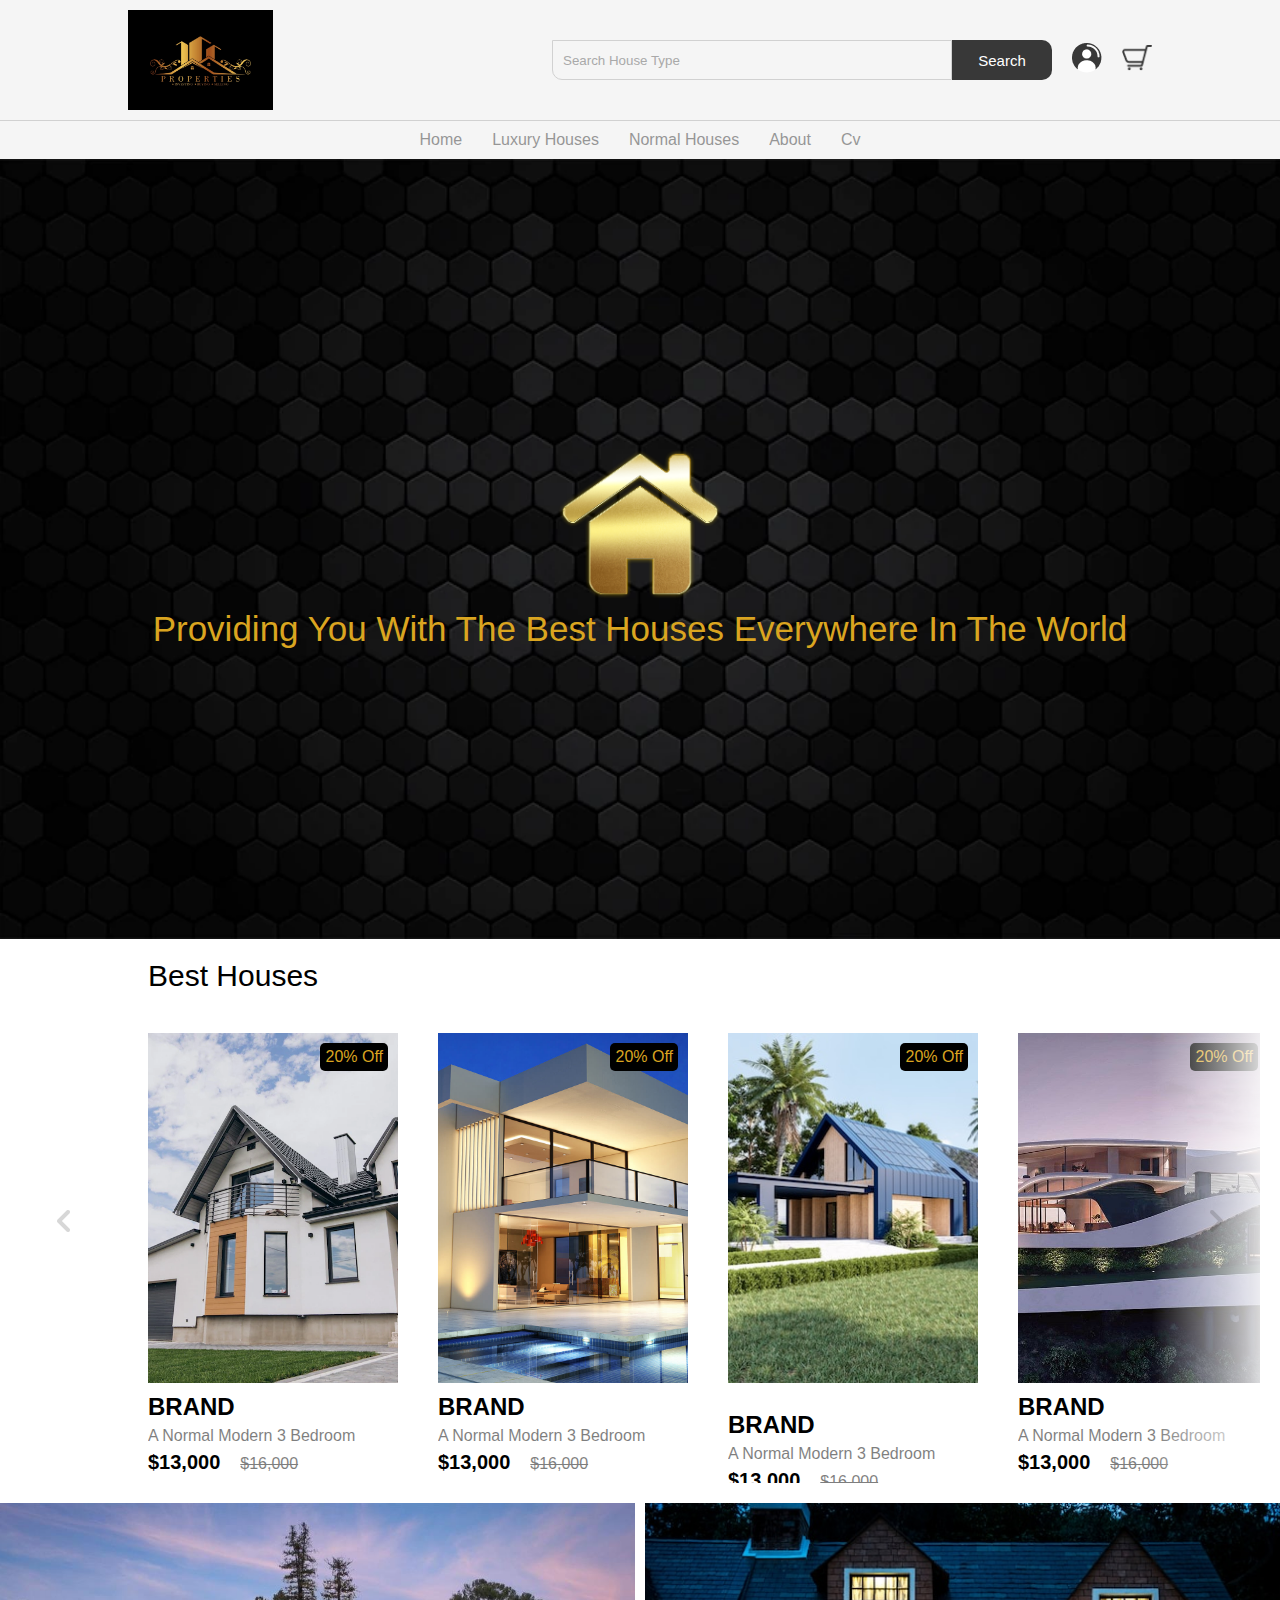
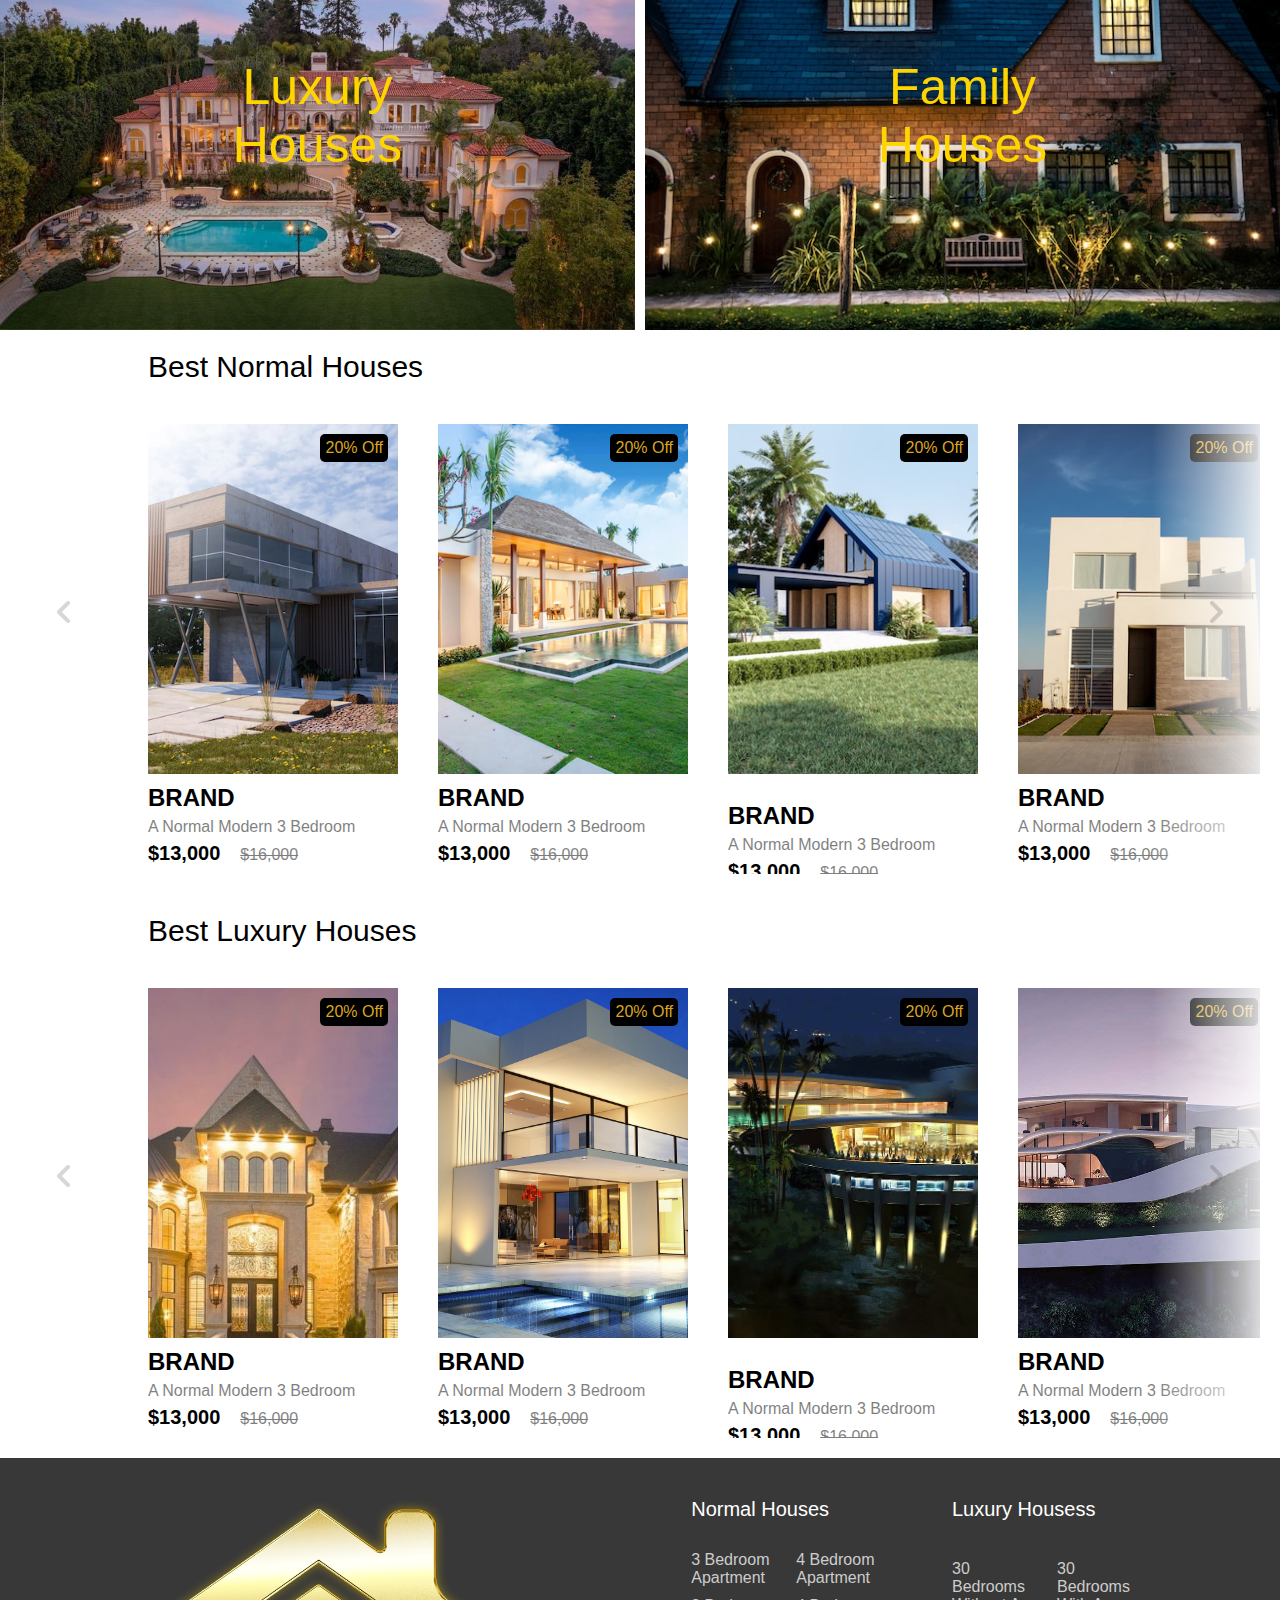
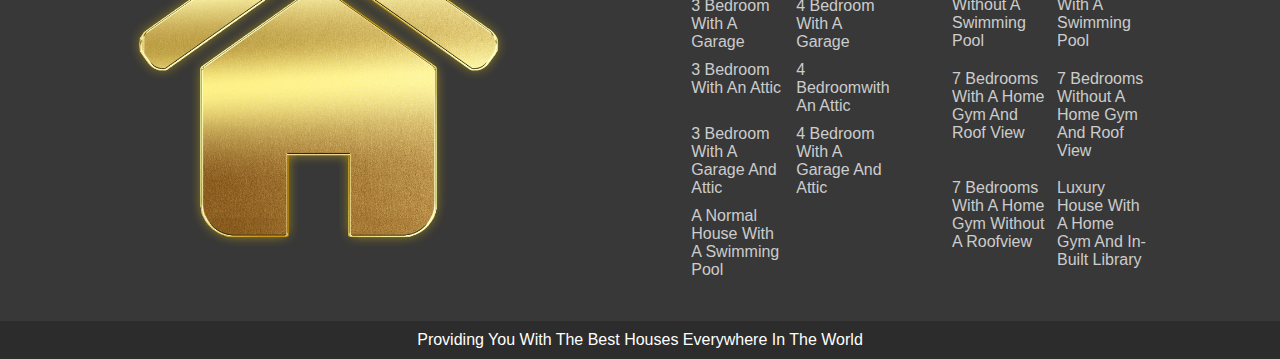
<file: index.html>
<!DOCTYPE html>
<html>
    <head>
        <meta charset="UTF-8">
        <meta http-equiv="X-UA-Compatible" content="IE=Edge">
        <meta name="viewport" content="width=device-width, initial-scale=1.0">
        <title>Salim's Real Estate</title>
        <link rel="stylesheet" href="css/home.css">
    </head>
    
    <body>
        <nav class="navbar"></nav> 
        
        <!-- hero section -->
        <header class="hero-section">
            <div class="content">
                <img src="img/llp.jpg" class="logo" alt="">
             <p style="color: goldenrod;" class="sub-heading">providing you with the best houses everywhere in the world</p>
             </div>
        </header>

      <!-- cards-container -->
      <section class="product">
        <h2 class="product-category">best houses</h2>
        <button class="pre-btn"><img src="img/arrow.png" alt=""></button>
        <button class="nxt-btn"><img src="img/arrow.png" alt=""></button>
        <div class="product-container">
            <div class="product-card">
                <div class="product-image">
                    <span class="discount-tag">20% off</span>
                    <img src="img/h1.jpeg" class="product-thumb" alt="">
                    <button class="card-btn">add to wishlist</button>
                </div>
                <div class="product-info">
                    <h2 class="product-brand">brand</h2>
                    <p class="product-short-des">a normal modern 3 bedroom house with an attic. in perfect condition. suitable for familes of 5 and below</p>
                    <span class="price">$13,000</span><span class="actual-price">$16,000</span>
                </div>
            </div>
            <div class="product-card">
                <div class="product-image">
                    <span class="discount-tag">20% off</span>
                    <img src="img/lh2.jpg" class="product-thumb" alt="">
                    <button class="card-btn">add to wishlist</button>
                </div>
                <div class="product-info">
                    <h2 class="product-brand">brand</h2>
                    <p class="product-short-des">a normal modern 3 bedroom house with an attic. in perfect condition. suitable for familes of 5 and below</p>
                    <span class="price">$13,000</span><span class="actual-price">$16,000</span>
                </div>
            </div>
            <div class="product-card">
                <div class="product-image">
                    <span class="discount-tag">20% off</span>
                    <img src="img/h3.jpg" class="product-thumb" alt="">
                    <button class="card-btn">add to wishlist</button>
                </div>
                <br>
                <div class="product-info">
                    <h2 class="product-brand">brand</h2>
                    <p class="product-short-des">a normal modern 3 bedroom house with an attic. in perfect condition. suitable for familes of 5 and below</p>
                    <span class="price">$13,000</span><span class="actual-price">$16,000</span>
                </div>
            </div>
            <div class="product-card">
                <div class="product-image">
                    <span class="discount-tag">20% off</span>
                    <img src="img/lh4.jpg" class="product-thumb" alt="">
                    <button class="card-btn">add to wishlist</button>
                </div>
                <div class="product-info">
                    <h2 class="product-brand">brand</h2>
                    <p class="product-short-des">a normal modern 3 bedroom house with an attic. in perfect condition. suitable for familes of 5 and below</p>
                    <span class="price">$13,000</span><span class="actual-price">$16,000</span>
                </div>
            </div>
            <div class="product-card">
                <div class="product-image">
                    <span class="discount-tag">20% off</span>
                    <img src="img/h5.jpg" class="product-thumb" alt="">
                    <button class="card-btn">add to wishlist</button>
                </div>
                <div class="product-info">
                    <h2 class="product-brand">brand</h2>
                    <p class="product-short-des">a normal modern 3 bedroom house with an attic. in perfect condition. suitable for familes of 5 and below</p>
                    <span class="price">$13,000</span><span class="actual-price">$16,000</span>
                </div>
            </div>
            <div class="product-card">
                <div class="product-image">
                    <span class="discount-tag">20% off</span>
                    <img src="img/lh6.jpg" class="product-thumb" alt="">
                    <button class="card-btn">add to wishlist</button>
                </div>
                <br>
                <div class="product-info">
                    <h2 class="product-brand">brand</h2>
                    <p class="product-short-des">a normal modern 3 bedroom house with an attic. in perfect condition. suitable for familes of 5 and below</p>
                    <span class="price">$13,000</span><span class="actual-price">$16,000</span>
                </div>
            </div>
            <div class="product-card">
                <div class="product-image">
                    <span class="discount-tag">20% off</span>
                    <img src="img/h7.jpg" class="product-thumb" alt="">
                    <button class="card-btn">add to wishlist</button>
                </div>
                <div class="product-info">
                    <h2 class="product-brand">brand</h2>
                    <p class="product-short-des">a normal modern 3 bedroom house with an attic. in perfect condition. suitable for familes of 5 and below</p>
                    <span class="price">$13,000</span><span class="actual-price">$16,000</span>
                </div>
            </div>
            <div class="product-card">
                <div class="product-image">
                    <span class="discount-tag">20% off</span>
                    <img src="img/lh5.jpg" class="product-thumb" alt="">
                    <button class="card-btn">add to wishlist</button>
                </div>
                <div class="product-info">
                    <h2 class="product-brand">brand</h2>
                    <p class="product-short-des">a normal modern 3 bedroom house with an attic. in perfect condition. suitable for familes of 5 and below</p>
                    <span class="price">$13,000</span><span class="actual-price">$16,000</span>
                </div>
            </div>
            <div class="product-card">
                <div class="product-image">
                    <span class="discount-tag">20% off</span>
                    <img src="img/h9.jpg" class="product-thumb" alt="">
                    <button class="card-btn">add to wishlist</button>
                </div>
                <br>
                <div class="product-info">
                    <h2 class="product-brand">brand</h2>
                    <p class="product-short-des">a normal modern 3 bedroom house with an attic. in perfect condition. suitable for familes of 5 and below</p>
                    <span class="price">$13,000</span><span class="actual-price">$16,000</span>
                </div>
            </div>
            <div class="product-card">
                <div class="product-image">
                    <span class="discount-tag">20% off</span>
                    <img src="img/lh7.jpg" class="product-thumb" alt="">
                    <button class="card-btn">add to wishlist</button>
                </div>
                <div class="product-info">
                    <h2 class="product-brand">brand</h2>
                    <p class="product-short-des">a normal modern 3 bedroom house with an attic. in perfect condition. suitable for familes of 5 and below</p>
                    <span class="price">$13,000</span><span class="actual-price">$16,000</span>
                </div>
            </div>
            <div class="product-card">
                <div class="product-image">
                    <span class="discount-tag">20% off</span>
                    <img src="img/h11.jpg" class="product-thumb" alt="">
                    <button class="card-btn">add to wishlist</button>
                </div>
                <div class="product-info">
                    <h2 class="product-brand">brand</h2>
                    <p class="product-short-des">a normal modern 3 bedroom house with an attic. in perfect condition. suitable for familes of 5 and below</p>
                    <span class="price">$13,000</span><span class="actual-price">$16,000</span>
                </div>
            </div>
            <div class="product-card">
                <div class="product-image">
                    <span class="discount-tag">20% off</span>
                    <img src="img/lh1.jpg" class="product-thumb" alt="">
                    <button class="card-btn">add to wishlist</button>
                </div>
                <div class="product-info">
                    <h2 class="product-brand">brand</h2>
                    <p class="product-short-des">a house in perfect condition. suitable for anyone</p>
                    <span class="price">$13,000</span><span class="actual-price">$16,000</span>
                </div>
            </div>
        </div>
      </section>

      <!-- collection -->
      <section class="collection-container">
            <a href="product.html" class="collection">
                <img src="img/lh7.jpg" alt="">
             <p class="collection-title">luxury <br> houses</p>
            </a>
            <a href="normal.html" class="collection">
                <img src="img/h7.jpg" alt="">
                <p class="collection-title">family <br> houses</p>
            </a>
        </section>

        <!-- after collection ie after thw luxxry house picture-->
        <section class="product">
            <h2 class="product-category">best normal houses</h2>
            <button class="pre-btn"><img src="img/arrow.png" alt=""></button>
            <button class="nxt-btn"><img src="img/arrow.png" alt=""></button>
            <div class="product-container">
                <div class="product-card">
                    <div class="product-image">
                        <span class="discount-tag">20% off</span>
                        <img src="img/h10.jpg" class="product-thumb" alt="">
                        <button class="card-btn">add to wishlist</button>
                    </div>
                    <div class="product-info">
                        <h2 class="product-brand">brand</h2>
                        <p class="product-short-des">a normal modern 3 bedroom house with an attic. in perfect condition. suitable for familes of 5 and below</p>
                        <span class="price">$13,000</span><span class="actual-price">$16,000</span>
                    </div>
                </div>
                <div class="product-card">
                    <div class="product-image">
                        <span class="discount-tag">20% off</span>
                        <img src="img/h11.jpg" class="product-thumb" alt="">
                        <button class="card-btn">add to wishlist</button>
                    </div>
                    <div class="product-info">
                        <h2 class="product-brand">brand</h2>
                        <p class="product-short-des">a normal modern 3 bedroom house with an attic. in perfect condition. suitable for familes of 5 and below</p>
                        <span class="price">$13,000</span><span class="actual-price">$16,000</span>
                    </div>
                </div>
                <div class="product-card">
                    <div class="product-image">
                        <span class="discount-tag">20% off</span>
                        <img src="img/h3.jpg" class="product-thumb" alt="">
                        <button class="card-btn">add to wishlist</button>
                    </div>
                    <br>
                    <div class="product-info">
                        <h2 class="product-brand">brand</h2>
                        <p class="product-short-des">a normal modern 3 bedroom house with an attic. in perfect condition. suitable for familes of 5 and below</p>
                        <span class="price">$13,000</span><span class="actual-price">$16,000</span>
                    </div>
                </div>
                <div class="product-card">
                    <div class="product-image">
                        <span class="discount-tag">20% off</span>
                        <img src="img/h4.jpg" class="product-thumb" alt="">
                        <button class="card-btn">add to wishlist</button>
                    </div>
                    <div class="product-info">
                        <h2 class="product-brand">brand</h2>
                        <p class="product-short-des">a normal modern 3 bedroom house with an attic. in perfect condition. suitable for familes of 5 and below</p>
                        <span class="price">$13,000</span><span class="actual-price">$16,000</span>
                    </div>
                </div>
                <div class="product-card">
                    <div class="product-image">
                        <span class="discount-tag">20% off</span>
                        <img src="img/h5.jpg" class="product-thumb" alt="">
                        <button class="card-btn">add to wishlist</button>
                    </div>
                    <div class="product-info">
                        <h2 class="product-brand">brand</h2>
                        <p class="product-short-des">a normal modern 3 bedroom house with an attic. in perfect condition. suitable for familes of 5 and below</p>
                        <span class="price">$13,000</span><span class="actual-price">$16,000</span>
                    </div>
                </div>
                <div class="product-card">
                    <div class="product-image">
                        <span class="discount-tag">20% off</span>
                        <img src="img/h6.jpg" class="product-thumb" alt="">
                        <button class="card-btn">add to wishlist</button>
                    </div>
                    <br>
                    <div class="product-info">
                        <h2 class="product-brand">brand</h2>
                        <p class="product-short-des">a normal modern 3 bedroom house with an attic. in perfect condition. suitable for familes of 5 and below</p>
                        <span class="price">$13,000</span><span class="actual-price">$16,000</span>
                    </div>
                </div>
                <div class="product-card">
                    <div class="product-image">
                        <span class="discount-tag">20% off</span>
                        <img src="img/h7.jpg" class="product-thumb" alt="">
                        <button class="card-btn">add to wishlist</button>
                    </div>
                </section>
                
                <section class="product">
                    <h2 class="product-category">best luxury houses</h2>
                    <button class="pre-btn"><img src="img/arrow.png" alt=""></button>
                    <button class="nxt-btn"><img src="img/arrow.png" alt=""></button>
                    <div class="product-container">
                        <div class="product-card">
                            <div class="product-image">
                                <span class="discount-tag">20% off</span>
                                <img src="img/lh1.jpg" class="product-thumb" alt="">
                                <button class="card-btn">add to wishlist</button>
                            </div>
                            <div class="product-info">
                                <h2 class="product-brand">brand</h2>
                                <p class="product-short-des">a normal modern 3 bedroom house with an attic. in perfect condition. suitable for familes of 5 and below</p>
                                <span class="price">$13,000</span><span class="actual-price">$16,000</span>
                            </div>
                        </div>
                        <div class="product-card">
                            <div class="product-image">
                                <span class="discount-tag">20% off</span>
                                <img src="img/lh2.jpg" class="product-thumb" alt="">
                                <button class="card-btn">add to wishlist</button>
                            </div>
                            <div class="product-info">
                                <h2 class="product-brand">brand</h2>
                                <p class="product-short-des">a normal modern 3 bedroom house with an attic. in perfect condition. suitable for familes of 5 and below</p>
                                <span class="price">$13,000</span><span class="actual-price">$16,000</span>
                            </div>
                        </div>
                        <div class="product-card">
                            <div class="product-image">
                                <span class="discount-tag">20% off</span>
                                <img src="img/lh3.jpg" class="product-thumb" alt="">
                                <button class="card-btn">add to wishlist</button>
                            </div>
                            <br>
                            <div class="product-info">
                                <h2 class="product-brand">brand</h2>
                                <p class="product-short-des">a normal modern 3 bedroom house with an attic. in perfect condition. suitable for familes of 5 and below</p>
                                <span class="price">$13,000</span><span class="actual-price">$16,000</span>
                            </div>
                        </div>
                        <div class="product-card">
                            <div class="product-image">
                                <span class="discount-tag">20% off</span>
                                <img src="img/lh4.jpg" class="product-thumb" alt="">
                                <button class="card-btn">add to wishlist</button>
                            </div>
                            <div class="product-info">
                                <h2 class="product-brand">brand</h2>
                                <p class="product-short-des">a normal modern 3 bedroom house with an attic. in perfect condition. suitable for familes of 5 and below</p>
                                <span class="price">$13,000</span><span class="actual-price">$16,000</span>
                            </div>
                        </div>
                        <div class="product-card">
                            <div class="product-image">
                                <span class="discount-tag">20% off</span>
                                <img src="img/lh5.jpg" class="product-thumb" alt="">
                                <button class="card-btn">add to wishlist</button>
                            </div>
                            <div class="product-info">
                                <h2 class="product-brand">brand</h2>
                                <p class="product-short-des">a normal modern 3 bedroom house with an attic. in perfect condition. suitable for familes of 5 and below</p>
                                <span class="price">$13,000</span><span class="actual-price">$16,000</span>
                            </div>
                        </div>
                        <div class="product-card">
                            <div class="product-image">
                                <span class="discount-tag">20% off</span>
                                <img src="img/lh6.jpg" class="product-thumb" alt="">
                                <button class="card-btn">add to wishlist</button>
                            </div>
                            <br>
                            <div class="product-info">
                                <h2 class="product-brand">brand</h2>
                                <p class="product-short-des">a normal modern 3 bedroom house with an attic. in perfect condition. suitable for familes of 5 and below</p>
                                <span class="price">$13,000</span><span class="actual-price">$16,000</span>
                            </div>
                        </div>
                        <div class="product-card">
                            <div class="product-image">
                                <span class="discount-tag">20% off</span>
                                <img src="img/lh7.jpg" class="product-thumb" alt="">
                                <button class="card-btn">add to wishlist</button>
                            </div>
                        </section>
                
                
                
                <footer></footer>    



                
        

    

        <script src="js/nav.js"></script>
        <script src="js/home.js"></script>
        <script src="js/footer.js"></script>
        
    </body>
</html>
</file>
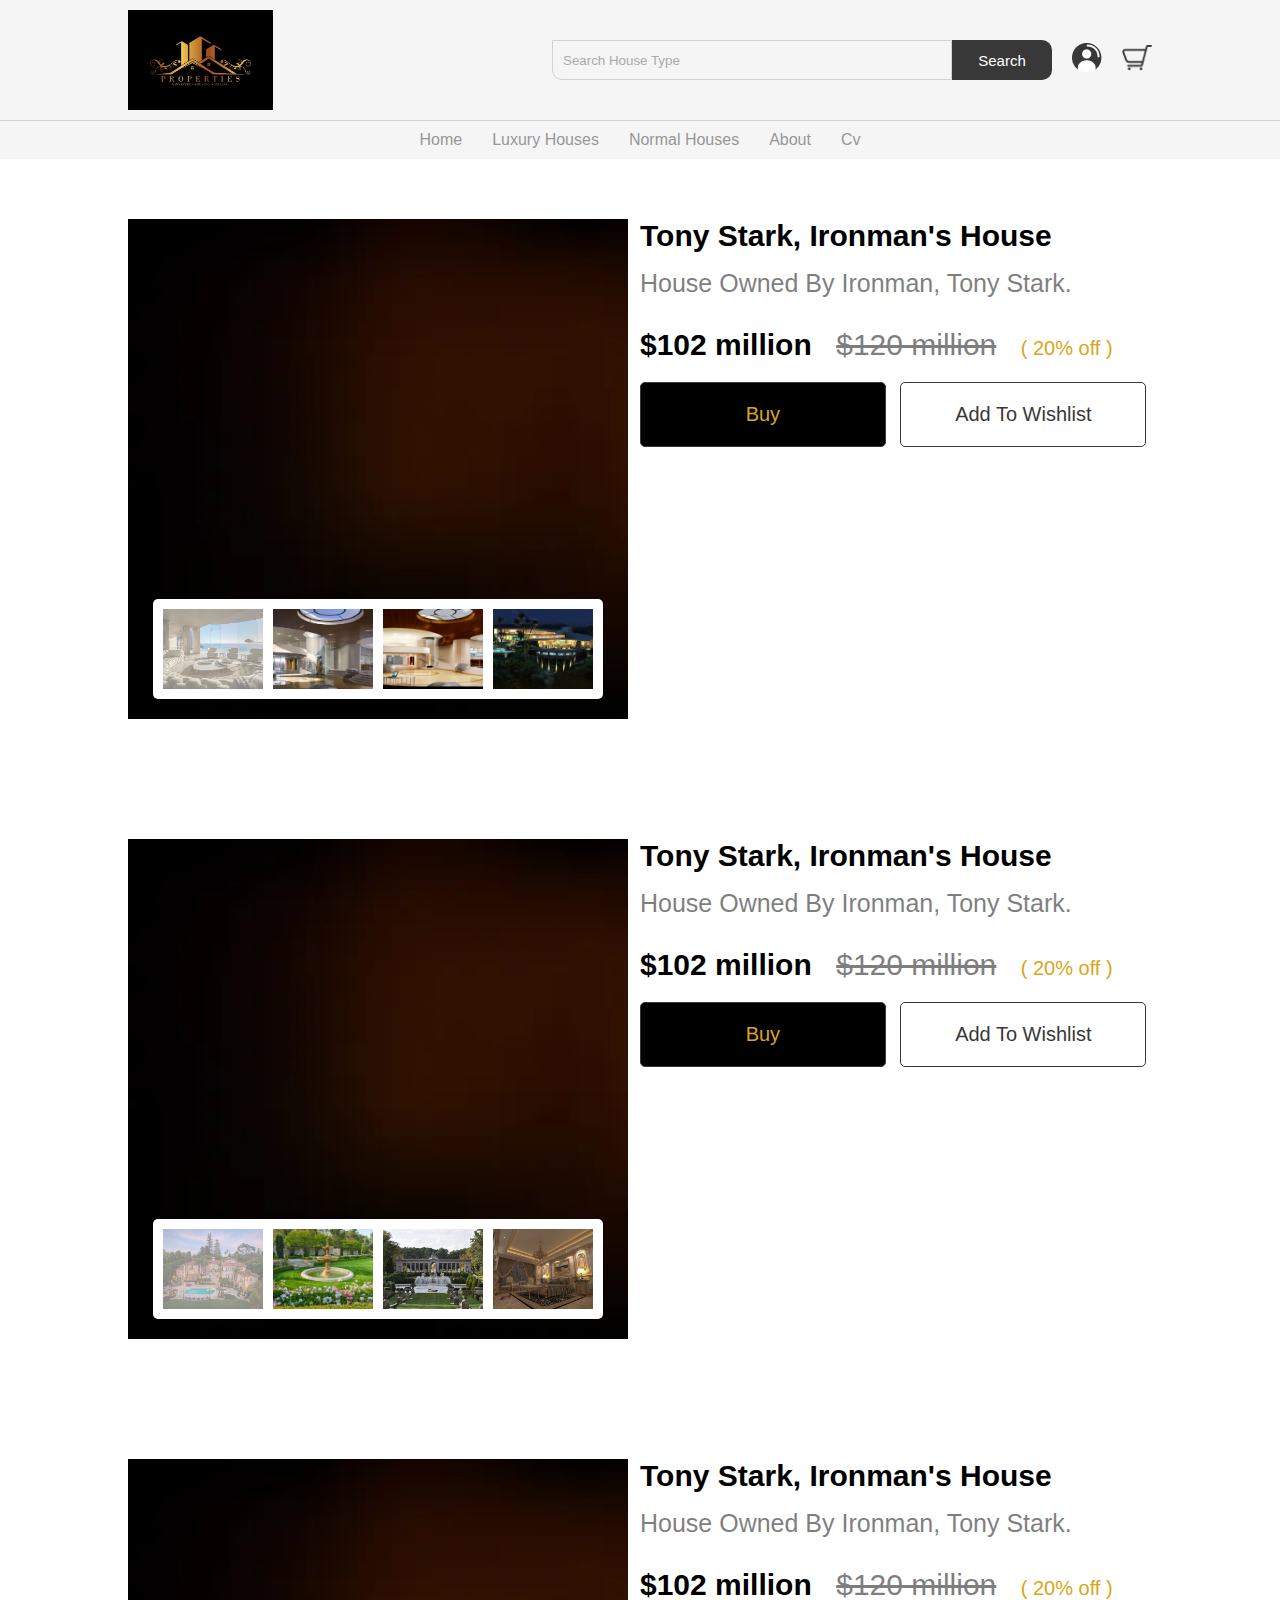
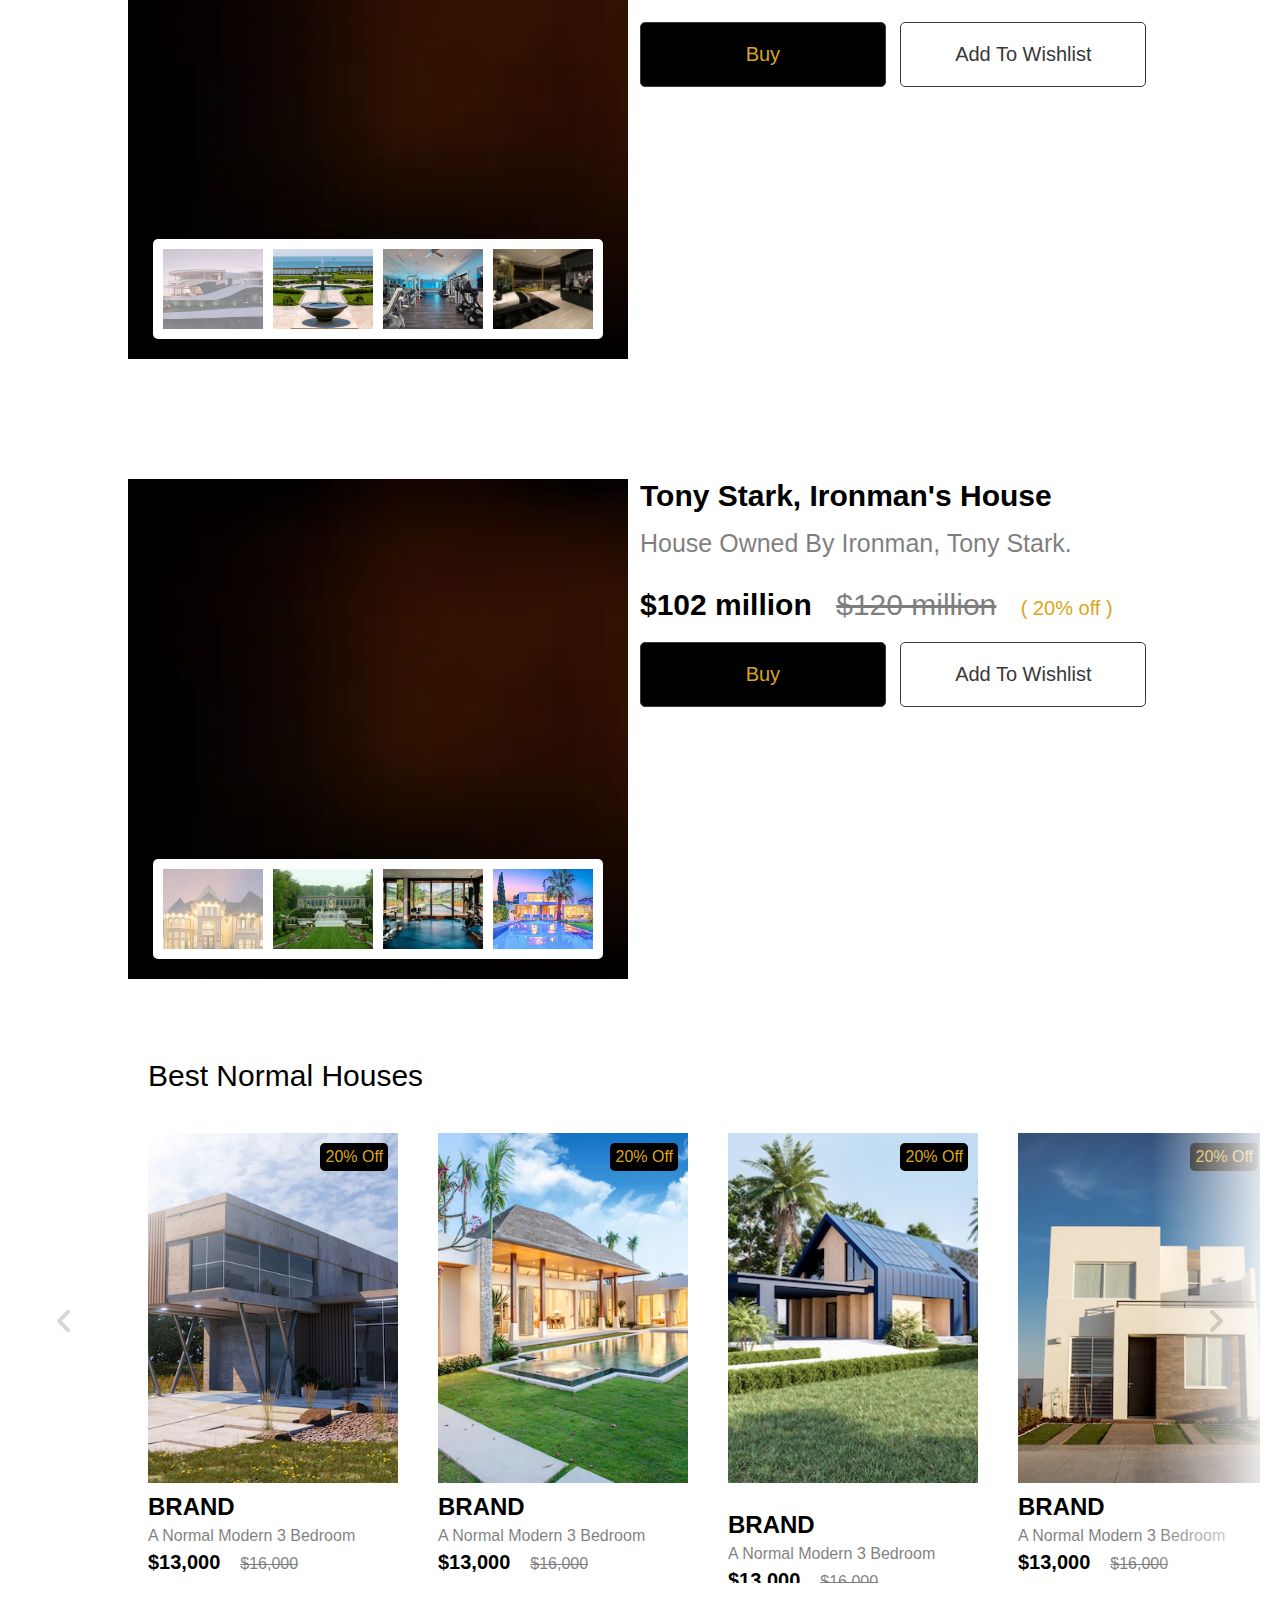
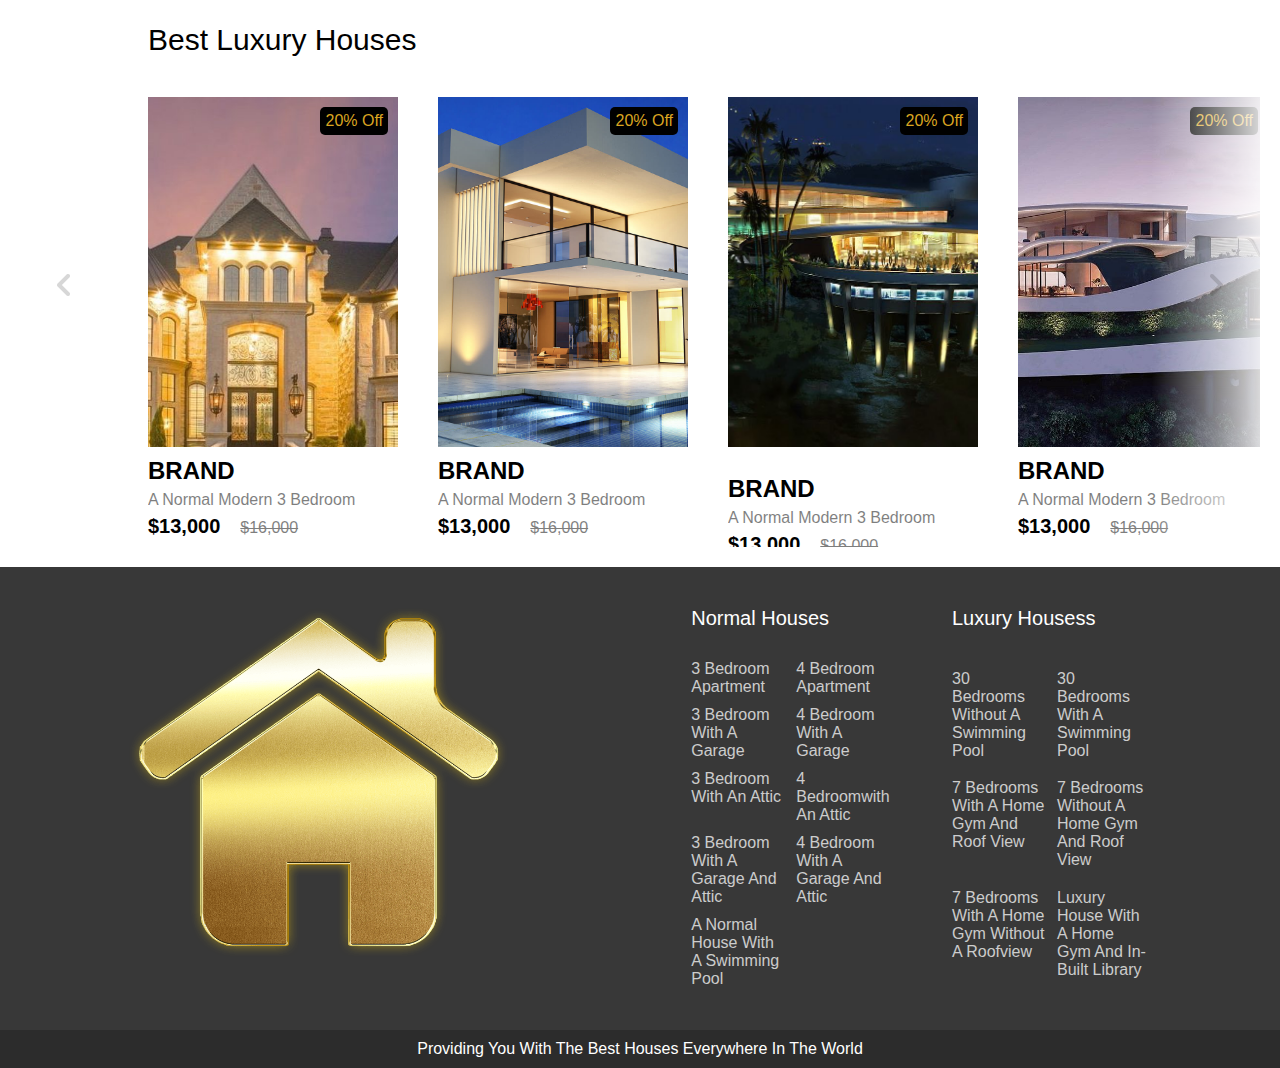
<file: normal.html>
<!DOCTYPE html>
<html>
    <head>
        <meta charset="UTF-8">
        <meta http-equiv="X-UA-Compatible" content="IE=Edge">
        <meta name="viewport" content="width=device-width, initial-scale=1.0">
        <title>luxury houses</title>
        <link rel="stylesheet" href="css/home.css">
        <link rel="stylesheet" href="css/product.css">
    </head>
    
    <body>
        
        <nav class="navbar"></nav>

        <section class="product-details">
            <div class="image-slider">
                <div class="product-images">
                    <img src="img/lh3-1.jpg" class="active" alt="">
                    <img src="img/lh3-2.jpg" alt="">
                    <img src="img/lh3-3.jpg" alt="">
                    <img src="img/lh3.jpg" alt="">
                </div>
            </div>
            <div class="details">
                <h2 class="product-brand">Tony Stark, Ironman's house</h2>
                <p class="product-short-des">House owned by Ironman, Tony Stark.</p>
                <span class="product-price">$102 million</span>
                <span class="product-actual-price">$120 million</span>
                <span class="product-discount">( 20% off )</span>

                <button class="btn cart-btn">buy</button>
                <button class="btn">add to wishlist</button>
            </div>
        </section>
        
        <section class="product-details">
            <div class="image-slider">
                <div class="product-images">
                    <img src="img/lh7.jpg" class="active" alt="">
                    <img src="img/f1.jpg" alt="">
                    <img src="img/g1.jpg" alt="">
                    <img src="img/lbr2.jpg" alt="">
                </div>
            </div>
            <div class="details">
                <h2 class="product-brand">Tony Stark, Ironman's house</h2>
                <p class="product-short-des">House owned by Ironman, Tony Stark.</p>
                <span class="product-price">$102 million</span>
                <span class="product-actual-price">$120 million</span>
                <span class="product-discount">( 20% off )</span>

                <button class="btn cart-btn">buy</button>
                <button class="btn">add to wishlist</button>
            </div>
        </section>

        <section class="product-details">
            <div class="image-slider">
                <div class="product-images">
                    <img src="img/lh4.jpg" class="active" alt="">
                    <img src="img/f2.jpg" alt="">
                    <img src="img/gym1.jpg" alt="">
                    <img src="img/lbr3.jpg" alt="">
                </div>
            </div>
            <div class="details">
                <h2 class="product-brand">Tony Stark, Ironman's house</h2>
                <p class="product-short-des">House owned by Ironman, Tony Stark.</p>
                <span class="product-price">$102 million</span>
                <span class="product-actual-price">$120 million</span>
                <span class="product-discount">( 20% off )</span>

                <button class="btn cart-btn">buy</button>
                <button class="btn">add to wishlist</button>
            </div>
        </section>

        <section class="product-details">
            <div class="image-slider">
                <div class="product-images">
                    <img src="img/lh1.jpg" class="active" alt="">
                    <img src="img/f3.jpg" alt="">
                    <img src="img/gym3.jpg" alt="">
                    <img src="img/sp1.jpg" alt="">
                </div>
            </div>
            <div class="details">
                <h2 class="product-brand">Tony Stark, Ironman's house</h2>
                <p class="product-short-des">House owned by Ironman, Tony Stark.</p>
                <span class="product-price">$102 million</span>
                <span class="product-actual-price">$120 million</span>
                <span class="product-discount">( 20% off )</span>

                <button class="btn cart-btn">buy</button>
                <button class="btn">add to wishlist</button>
            </div>
        </section>
    
            <!-- after collection ie after thw luxxry house picture-->
            <section class="product">
                <h2 class="product-category">best normal houses</h2>
                <button class="pre-btn"><img src="img/arrow.png" alt=""></button>
                <button class="nxt-btn"><img src="img/arrow.png" alt=""></button>
                <div class="product-container">
                    <div class="product-card">
                        <div class="product-image">
                            <span class="discount-tag">20% off</span>
                            <img src="img/h10.jpg" class="product-thumb" alt="">
                            <button class="card-btn">add to wishlist</button>
                        </div>
                        <div class="product-info">
                            <h2 class="product-brand">brand</h2>
                            <p class="product-short-des">a normal modern 3 bedroom house with an attic. in perfect condition. suitable for familes of 5 and below</p>
                            <span class="price">$13,000</span><span class="actual-price">$16,000</span>
                        </div>
                    </div>
                    <div class="product-card">
                        <div class="product-image">
                            <span class="discount-tag">20% off</span>
                            <img src="img/h11.jpg" class="product-thumb" alt="">
                            <button class="card-btn">add to wishlist</button>
                        </div>
                        <div class="product-info">
                            <h2 class="product-brand">brand</h2>
                            <p class="product-short-des">a normal modern 3 bedroom house with an attic. in perfect condition. suitable for familes of 5 and below</p>
                            <span class="price">$13,000</span><span class="actual-price">$16,000</span>
                        </div>
                    </div>
                    <div class="product-card">
                        <div class="product-image">
                            <span class="discount-tag">20% off</span>
                            <img src="img/h3.jpg" class="product-thumb" alt="">
                            <button class="card-btn">add to wishlist</button>
                        </div>
                        <br>
                        <div class="product-info">
                            <h2 class="product-brand">brand</h2>
                            <p class="product-short-des">a normal modern 3 bedroom house with an attic. in perfect condition. suitable for familes of 5 and below</p>
                            <span class="price">$13,000</span><span class="actual-price">$16,000</span>
                        </div>
                    </div>
                    <div class="product-card">
                        <div class="product-image">
                            <span class="discount-tag">20% off</span>
                            <img src="img/h4.jpg" class="product-thumb" alt="">
                            <button class="card-btn">add to wishlist</button>
                        </div>
                        <div class="product-info">
                            <h2 class="product-brand">brand</h2>
                            <p class="product-short-des">a normal modern 3 bedroom house with an attic. in perfect condition. suitable for familes of 5 and below</p>
                            <span class="price">$13,000</span><span class="actual-price">$16,000</span>
                        </div>
                    </div>
                    <div class="product-card">
                        <div class="product-image">
                            <span class="discount-tag">20% off</span>
                            <img src="img/h5.jpg" class="product-thumb" alt="">
                            <button class="card-btn">add to wishlist</button>
                        </div>
                        <div class="product-info">
                            <h2 class="product-brand">brand</h2>
                            <p class="product-short-des">a normal modern 3 bedroom house with an attic. in perfect condition. suitable for familes of 5 and below</p>
                            <span class="price">$13,000</span><span class="actual-price">$16,000</span>
                        </div>
                    </div>
                    <div class="product-card">
                        <div class="product-image">
                            <span class="discount-tag">20% off</span>
                            <img src="img/h6.jpg" class="product-thumb" alt="">
                            <button class="card-btn">add to wishlist</button>
                        </div>
                        <br>
                        <div class="product-info">
                            <h2 class="product-brand">brand</h2>
                            <p class="product-short-des">a normal modern 3 bedroom house with an attic. in perfect condition. suitable for familes of 5 and below</p>
                            <span class="price">$13,000</span><span class="actual-price">$16,000</span>
                        </div>
                    </div>
                    <div class="product-card">
                        <div class="product-image">
                            <span class="discount-tag">20% off</span>
                            <img src="img/h7.jpg" class="product-thumb" alt="">
                            <button class="card-btn">add to wishlist</button>
                        </div>
                    </section>
                    
                    <section class="product">
                        <h2 class="product-category">best luxury houses</h2>
                        <button class="pre-btn"><img src="img/arrow.png" alt=""></button>
                        <button class="nxt-btn"><img src="img/arrow.png" alt=""></button>
                        <div class="product-container">
                            <div class="product-card">
                                <div class="product-image">
                                    <span class="discount-tag">20% off</span>
                                    <img src="img/lh1.jpg" class="product-thumb" alt="">
                                    <button class="card-btn">add to wishlist</button>
                                </div>
                                <div class="product-info">
                                    <h2 class="product-brand">brand</h2>
                                    <p class="product-short-des">a normal modern 3 bedroom house with an attic. in perfect condition. suitable for familes of 5 and below</p>
                                    <span class="price">$13,000</span><span class="actual-price">$16,000</span>
                                </div>
                            </div>
                            <div class="product-card">
                                <div class="product-image">
                                    <span class="discount-tag">20% off</span>
                                    <img src="img/lh2.jpg" class="product-thumb" alt="">
                                    <button class="card-btn">add to wishlist</button>
                                </div>
                                <div class="product-info">
                                    <h2 class="product-brand">brand</h2>
                                    <p class="product-short-des">a normal modern 3 bedroom house with an attic. in perfect condition. suitable for familes of 5 and below</p>
                                    <span class="price">$13,000</span><span class="actual-price">$16,000</span>
                                </div>
                            </div>
                            <div class="product-card">
                                <div class="product-image">
                                    <span class="discount-tag">20% off</span>
                                    <img src="img/lh3.jpg" class="product-thumb" alt="">
                                    <button class="card-btn">add to wishlist</button>
                                </div>
                                <br>
                                <div class="product-info">
                                    <h2 class="product-brand">brand</h2>
                                    <p class="product-short-des">a normal modern 3 bedroom house with an attic. in perfect condition. suitable for familes of 5 and below</p>
                                    <span class="price">$13,000</span><span class="actual-price">$16,000</span>
                                </div>
                            </div>
                            <div class="product-card">
                                <div class="product-image">
                                    <span class="discount-tag">20% off</span>
                                    <img src="img/lh4.jpg" class="product-thumb" alt="">
                                    <button class="card-btn">add to wishlist</button>
                                </div>
                                <div class="product-info">
                                    <h2 class="product-brand">brand</h2>
                                    <p class="product-short-des">a normal modern 3 bedroom house with an attic. in perfect condition. suitable for familes of 5 and below</p>
                                    <span class="price">$13,000</span><span class="actual-price">$16,000</span>
                                </div>
                            </div>
                            <div class="product-card">
                                <div class="product-image">
                                    <span class="discount-tag">20% off</span>
                                    <img src="img/lh5.jpg" class="product-thumb" alt="">
                                    <button class="card-btn">add to wishlist</button>
                                </div>
                                <div class="product-info">
                                    <h2 class="product-brand">brand</h2>
                                    <p class="product-short-des">a normal modern 3 bedroom house with an attic. in perfect condition. suitable for familes of 5 and below</p>
                                    <span class="price">$13,000</span><span class="actual-price">$16,000</span>
                                </div>
                            </div>
                            <div class="product-card">
                                <div class="product-image">
                                    <span class="discount-tag">20% off</span>
                                    <img src="img/lh6.jpg" class="product-thumb" alt="">
                                    <button class="card-btn">add to wishlist</button>
                                </div>
                                <br>
                                <div class="product-info">
                                    <h2 class="product-brand">brand</h2>
                                    <p class="product-short-des">a normal modern 3 bedroom house with an attic. in perfect condition. suitable for familes of 5 and below</p>
                                    <span class="price">$13,000</span><span class="actual-price">$16,000</span>
                                </div>
                            </div>
                            <div class="product-card">
                                <div class="product-image">
                                    <span class="discount-tag">20% off</span>
                                    <img src="img/lh7.jpg" class="product-thumb" alt="">
                                    <button class="card-btn">add to wishlist</button>
                                </div>
                            </section>
        
        <footer></footer>

        <script src="js/nav.js"></script>
        <script src="js/footer.js"></script>
        <script src="js/home.js"></script>
        <script src="js/product.js"></script>
    </body>
</file>
<file: css/home.css>
@import 'nav.css';
@import 'footer.css';

.hero-section{
    width: 100%;
    height: calc(100vh - 120px);
    background-image: url('../img/background.jpg');
    background-size: cover;
    display: flex;
    justify-content: center;
    align-items: center;
}

.hero-section .logo{
    height: 150px;
    display: block;
    margin: auto;
}

.hero-section .sub-heading{
    margin-top: 10px;
    text-align: center;
    color: #fff;
    text-transform: capitalize;
    font-size: 35px;
    font-weight: 300;
}

.product{
    position: relative;
    overflow: hidden;
    padding: 20px;
}

.product-category{
    padding: 0 10vw;
    font-size: 30px;
    font-weight: 500;
    margin-bottom: 40px;
    text-transform: capitalize;
}

.product-container{
    padding: 0 10vw;
    display: flex;
    overflow-x: auto;
    scroll-behavior: smooth;
    scroll-margin-left: smooth;
}

.product-container::-webkit-scrollbar{
    display: none;
}

.product-card{
    flex: 0 0 auto;
    width: 250px;
    height: 450px;
    margin-right: 40px;
}

.product-image{
    position: relative;
    width: 100%;
    height: 350px;
    overflow: hidden;
}

.product-thumb{
    width: 100%;
    height: 350px;
    object-fit: cover;
}

.discount-tag{
    position: absolute;
    background: rgb(0, 0, 0);
    padding: 5px;
    border-radius: 5px;
    color: #DAA520;
    right: 10px;
    top: 10px;
    text-transform: capitalize;
}

.card-btn{
    position: absolute;
    bottom: 10px;
    left: 50%;
    transform: translateX(-50%);
    padding: 10px;
    width: 90%;
    text-transform: capitalize;
    border: none;
    outline: none;
    background: #fff;
    border-radius: 5px;
    transition: 0.5s;
    cursor: pointer;
    opacity: 0;
}

.product-card:hover .card-btn{
    opacity: 1;
}

.card-btn:hover{
    background: #efefef;
}

.product-info{
    width: 100%;
    height: 100px;
    padding-top: 10px;
}

.product-brand{
    text-transform: uppercase;
}

.product-short-des{
    width: 100%;
    height: 20px;
    line-height: 20px;
    overflow: hidden;
    opacity: 0.5;
    text-transform: capitalize;
    margin: 5px 0;
}

.price{
    font-weight: 900;
    font-size: 20px;
}

.actual-price{
    margin-left: 20px;
    opacity: 0.5;
    text-decoration: line-through;
} 

.pre-btn, .nxt-btn{
    border: none;
    width: 10vw;
    height: 100%;
    position: absolute;
    top: 0;
    display: flex;
    justify-content: center;
    align-items: center;
    background: linear-gradient(90deg, rgba(255, 255, 255, 0) 0%, #fff 100%);
    cursor: pointer;
    z-index: 8;
}

.pre-btn{
    left: 0;
    transform: rotate(180deg);
}

.nxt-btn{
    right: 0;
}

.pre-btn img, .nxt-btn img{
    opacity: 0.2;
}

.pre-btn:hover img, .nxt-btn:hover img{
    opacity: 1;
}

.collection-container{
    width: 100%;
    display: grid;
    grid-template-columns: repeat(2, 1fr);
    grid-gap: 10px;
}

.collection{
    position: relative;
}

.collection img{
    width: 100%;
    height: 100%;
    object-fit: cover;
}

.collection p{
    position: absolute;
    top: 50%;
    left: 50%;
    transform: translate(-50%, -50%);
    text-align: center;
    color: rgb(255, 213, 0);
    font-size: 50px;
    text-transform: capitalize;
}
</file>
<file: css/product.css>
.product-details{
    width: 100%;
    padding: 60px 10vw;
    display: flex;
    justify-content: space-between;
}

.image-slider{
    width: 500px;
    height: 500px;
    position: relative;
    background-image: url('../img/blback.jpg');
    background-size: cover;
}

.product-images{
    position: absolute;
    bottom: 20px;
    left: 50%;
    transform: translateX(-50%);
    width: 90%;
    background: #fff;
    border-radius: 5px;
    display: grid;
    grid-template-columns: repeat(4, 1fr);
    height: 100px;
    grid-gap: 10px;
    padding: 10px;
}

.product-images img{
    width: 100%;
    height: 80px;
    object-fit: cover;
    cursor: pointer;
}

.product-images img.active{
    opacity: 0.5;
}

.details{
    width: 50%;
}

.details .product-brand{
    text-transform: capitalize;
    font-size: 30px;
}

.details .product-short-des{
    font-size: 25px;
    line-height: 30px;
    height: auto;
    margin: 15px 0 30px;
}

.product-price{
    font-weight: 700;
    font-size: 30px;
}

.product-actual-price{
    font-size: 30px;
    opacity: 0.5;
    text-decoration: line-through;
    margin: 0 20px;
    font-weight: 300;
}

.product-discount{
    color: #daa520;
    font-size: 20px;
}

.product-sub-heading{
    font-size: 30px;
    text-transform: uppercase;
    margin: 60px 0 10px;
    font-weight: 300;
}

.btn{
    width: 48%;
    padding: 20px;
    border-radius: 5px;
    background: none;
    border: 1px solid #383838;
    color: #383838;
    font-size: 20px;
    cursor: pointer;
    margin: 20px 0;
    text-transform: capitalize;
}

.cart-btn{
    margin-right: 2%;
    background: #000;
    color: #daa520;
}
</file>
